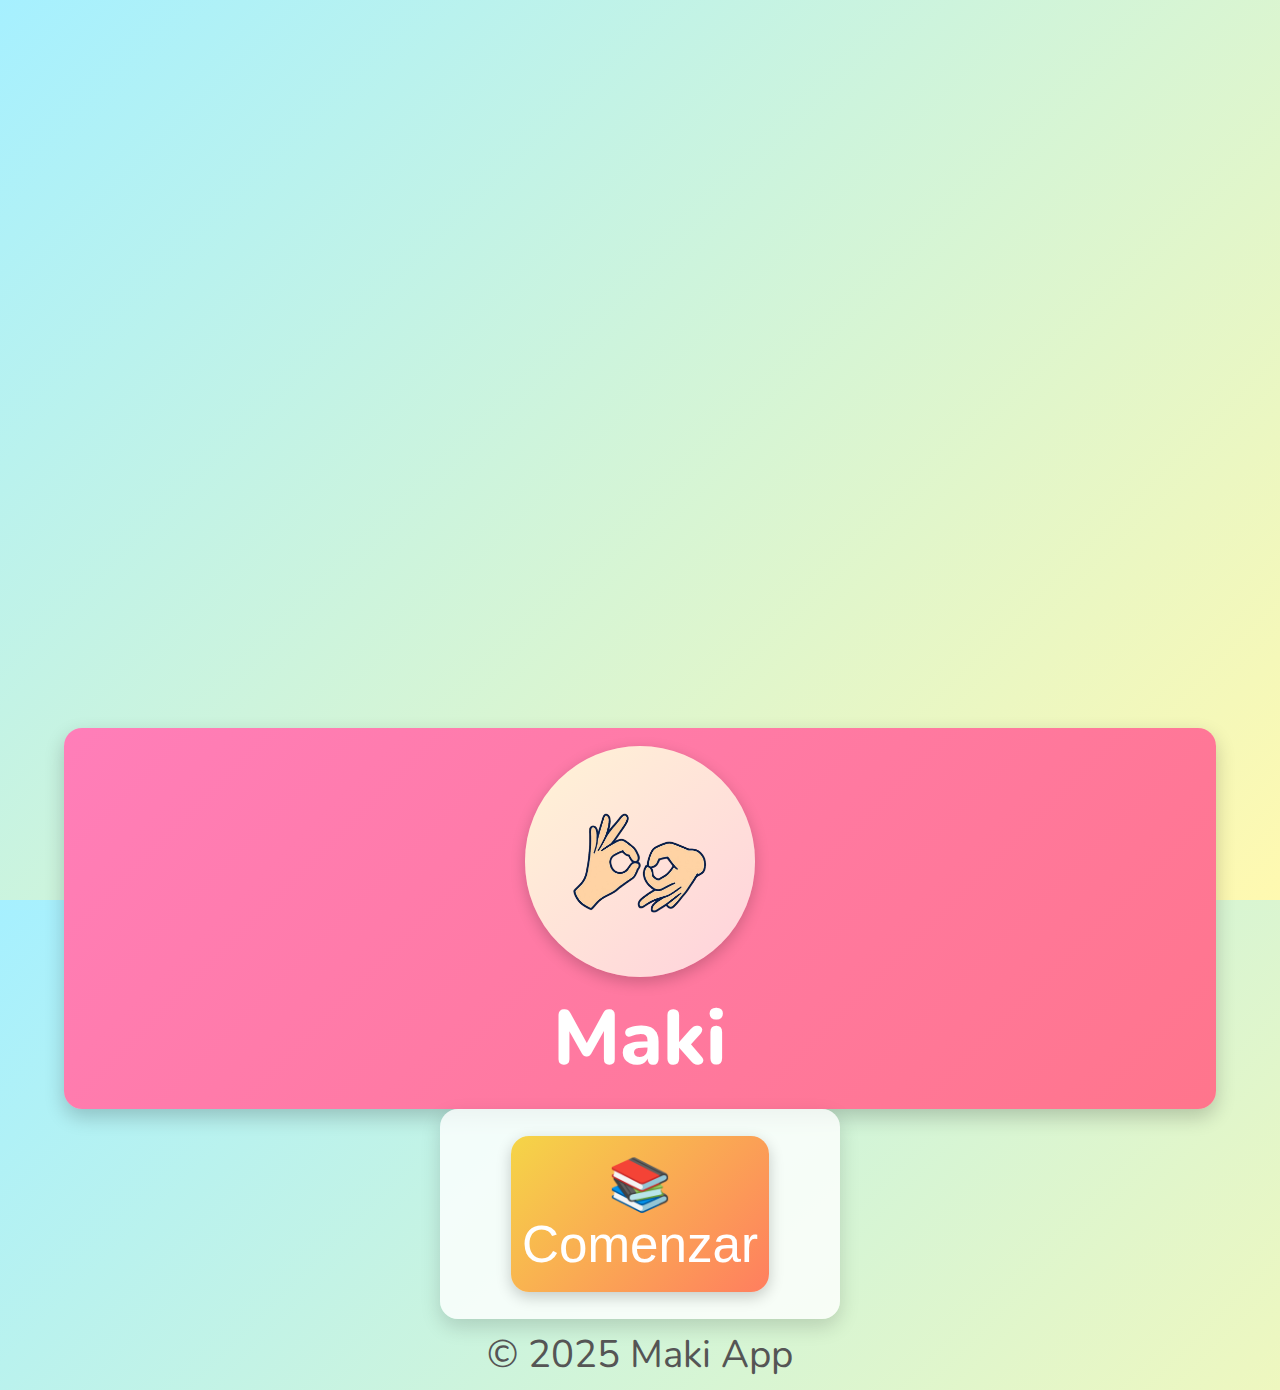
<file: index.html>
<!DOCTYPE html>
<html lang="es">
<head>
    <meta charset="UTF-8">
    <meta name="viewport" content="width=device-width, initial-scale=1.0">
    <title>Maki - Inicio</title>
    <link rel="stylesheet" href="style.css?v=3">
    <link href="https://fonts.googleapis.com/css2?family=Nunito:wght@400;700&display=swap" rel="stylesheet">
</head>
<body>
    <!-- Fondo de burbujas -->
    <div class="bubbles"></div>

    <!-- Header con logo -->
    <header>
        <div id="logo-container">
            <img src="images/logo2.png" alt="Maki" id="logo">
        </div>
        <h1>Maki</h1>
    </header>

    <!-- Navegación -->
    <section id="navigation">
        <!-- Botón que abre lesson.html en la misma ventana -->     
        <button class="nav-btn" onclick="window.location.href='lesson.html'">
            📚 Comenzar
        </button>
    </section>

    <!-- Footer -->
    <footer>
        <p>&copy; 2025 Maki App</p>
    </footer>

    <!-- Scripts -->
    <script src="lesson.js"></script>
    <!-- Script de burbujas -->
    <script>
    document.addEventListener('DOMContentLoaded', () => {
      const container = document.querySelector('.bubbles');
      if (!container) return;

      const BUBBLES = 24;
      const MIN_SIZE = 12, MAX_SIZE = 48;
      const MIN_SPEED = 0.25, MAX_SPEED = 0.5;

      const bubbles = [];

      function rand(min, max) { return Math.random() * (max - min) + min; }

      function spawn(b) {
        b.size = rand(MIN_SIZE, MAX_SIZE);
        b.x = rand(0, window.innerWidth  - b.size);
        b.y = rand(0, window.innerHeight - b.size);
        const angle = rand(0, Math.PI * 2);
        const speed = rand(MIN_SPEED, MAX_SPEED);
        b.vx = Math.cos(angle) * speed;
        b.vy = Math.sin(angle) * speed;
        b.el.style.width  = b.size + 'px';
        b.el.style.height = b.size + 'px';
        b.el.style.opacity = 0.9;
        b.el.style.transform = `translate(${b.x}px, ${b.y}px) scale(1)`;
        b.popAt = performance.now() + rand(4000, 10000);
        b.popping = false;
      }

      function createBubble() {
        const el = document.createElement('div');
        el.className = 'bubble';
        container.appendChild(el);
        const b = { el, x:0, y:0, vx:0, vy:0, size:0, popAt:0, popping:false };
        spawn(b);
        el.addEventListener('pointerdown', () => pop(b));
        bubbles.push(b);
      }

      function pop(b) {
        if (b.popping) return;
        b.popping = true;
        b.el.style.transition = 'transform 180ms ease, opacity 180ms ease';
        b.el.style.transform  = `translate(${b.x}px, ${b.y}px) scale(1.7)`;
        b.el.style.opacity    = '0';
        setTimeout(() => {
          b.el.style.transition = '';
          spawn(b);
        }, 200);
      }

      for (let i = 0; i < BUBBLES; i++) createBubble();

      function tick(now) {
        const W = window.innerWidth, H = window.innerHeight;
        for (const b of bubbles) {
          b.x += b.vx;
          b.y += b.vy;

          if (b.x <= 0 || b.x + b.size >= W) { b.vx *= -1; b.x = Math.min(Math.max(b.x, 0), W - b.size); }
          if (b.y <= 0 || b.y + b.size >= H) { b.vy *= -1; b.y = Math.min(Math.max(b.y, 0), H - b.size); }

          if (!b.popping && now > b.popAt) {
            pop(b);
            b.popAt = now + rand(4000, 10000);
          }

          b.el.style.transform = `translate(${b.x}px, ${b.y}px) scale(1)`;
        }
        requestAnimationFrame(tick);
      }
      requestAnimationFrame(tick);
    });
    </script>
</body>
</html>
</file>
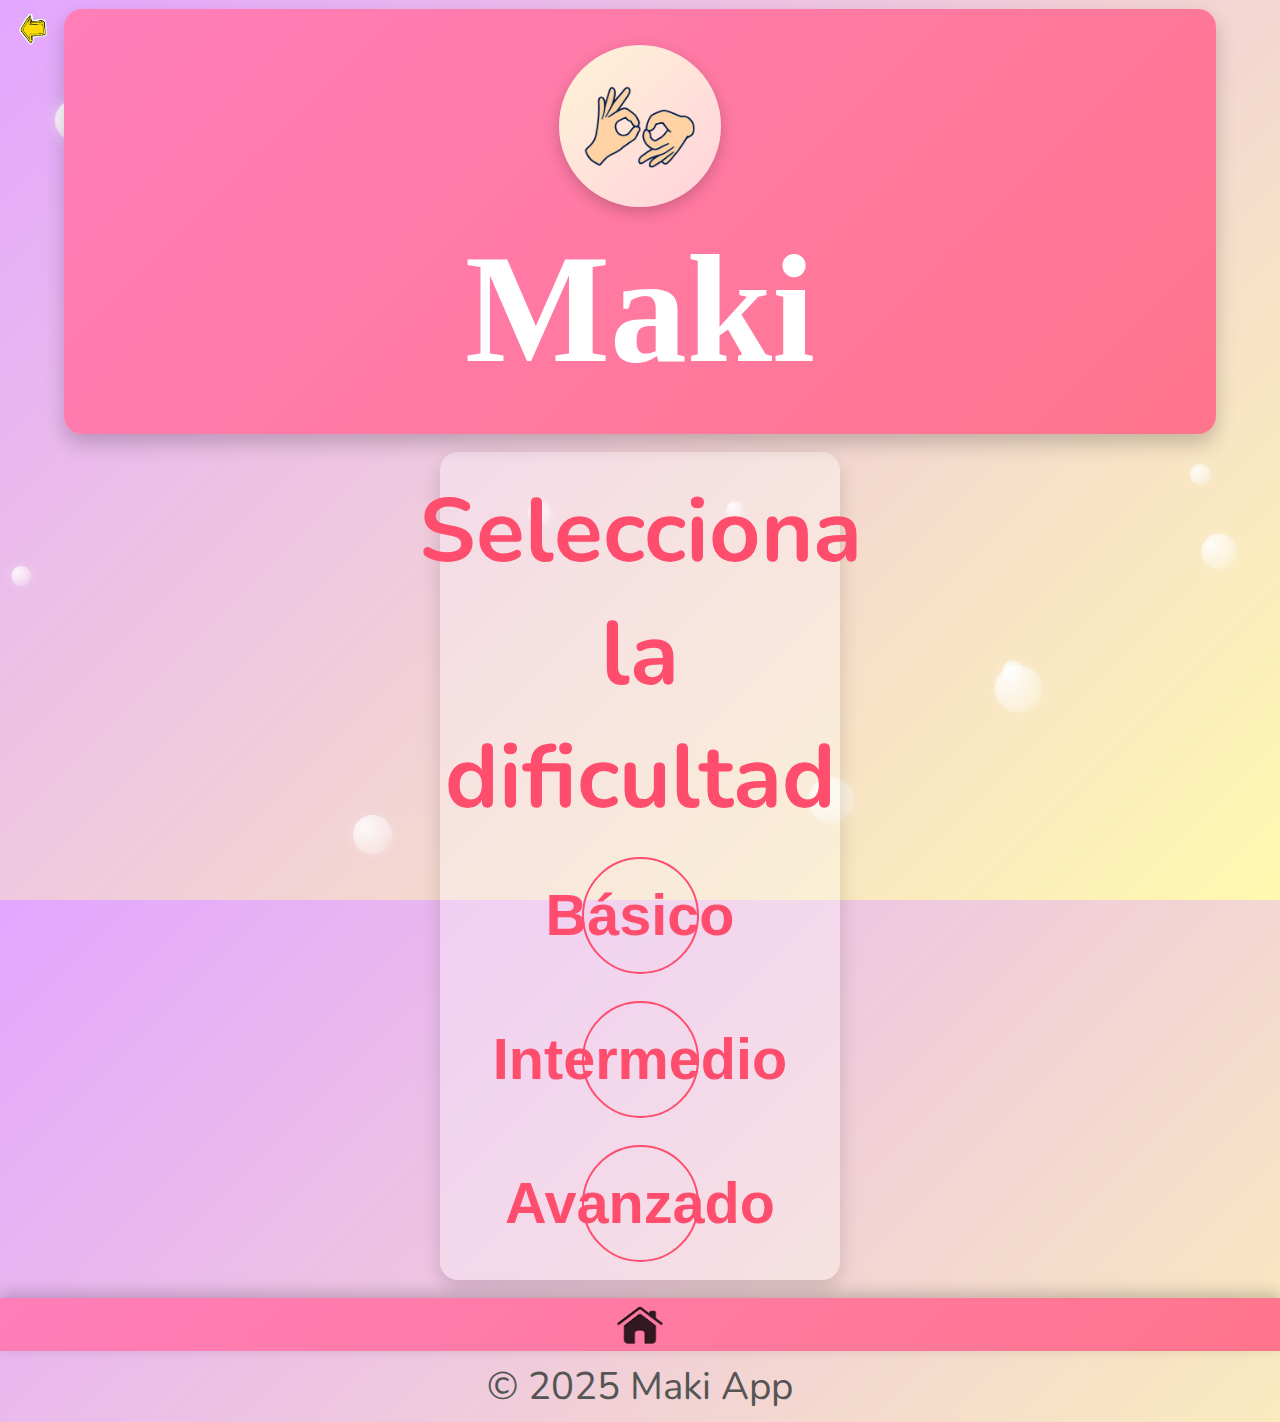
<file: lesson.html>
<!DOCTYPE html>
<html lang="es">
<head>
    <meta charset="UTF-8">
    <meta name="viewport" content="width=device-width, initial-scale=1.0">
    <title>Maki - Lecciones</title>
    <link rel="stylesheet" href="lesson.css">
    <link href="https://fonts.googleapis.com/css2?family=Nunito:wght@400;700&display=swap" rel="stylesheet">
</head>
<body>
    <!-- Fondo de burbujas -->
    <div class="bubbles"></div>

    <!-- Barra superior (opcional) -->
    <div id="top-bar"></div>

    <!-- Header -->
    <header>
        <div id="logo-container">
            <img src="images/logo2.png" alt="Maki" id="logo">
        </div>
        <h1>Maki</h1>
    </header>

    <!-- Botón retroceder paso -->
    <button id="back-btn">
        <img src="images/flecha2.png" alt="Regresar">
    </button>

    <!-- Contenido principal -->
    <main>
        <!-- Sección de dificultad -->
        <section id="difficulty-section">
            <h2>Selecciona la dificultad</h2>
            <div id="difficulty-selection">
                <button class="difficulty-btn" data-diff="Básico">Básico</button>
                <button class="difficulty-btn" data-diff="Intermedio">Intermedio</button>
                <button class="difficulty-btn" data-diff="Avanzado">Avanzado</button>
            </div>
        </section>

        <!-- Sección de niveles (inicialmente oculta) -->
        <section id="levels-section" style="display:none; position: relative;">
            <h2 id="level-title">Niveles</h2>
            <div id="levels-path">
                <!-- Niveles generados desde JS -->
            </div>
        </section>
    </main>

    <!-- Barra de tareas inferior -->
    <nav id="bottom-bar">
        <button id="home-btn" class="nav-btn" onclick="window.location.href='index.html'">
            <img src="images/casita.png" alt="Inicio">
        </button>
    </nav>

    <!-- Footer -->
    <footer>
        <p>&copy; 2025 Maki App</p>
    </footer>

    <!-- Script de burbujas -->
    <script>
    document.addEventListener('DOMContentLoaded', () => {
      const container = document.querySelector('.bubbles');
      if (!container) return;

      const BUBBLES = 24;
      const MIN_SIZE = 12, MAX_SIZE = 48;
      const MIN_SPEED = 0.25, MAX_SPEED = 0.5;

      const bubbles = [];

      function rand(min, max) { return Math.random() * (max - min) + min; }

      function spawn(b) {
        b.size = rand(MIN_SIZE, MAX_SIZE);
        b.x = rand(0, window.innerWidth - b.size);
        b.y = rand(0, window.innerHeight - b.size);
        const angle = rand(0, Math.PI * 2);
        const speed = rand(MIN_SPEED, MAX_SPEED);
        b.vx = Math.cos(angle) * speed;
        b.vy = Math.sin(angle) * speed;
        b.el.style.width  = b.size + 'px';
        b.el.style.height = b.size + 'px';
        b.el.style.opacity = 0.9;
        b.el.style.transform = `translate(${b.x}px, ${b.y}px) scale(1)`;
        b.popAt = performance.now() + rand(4000, 10000);
        b.popping = false;
      }

      function createBubble() {
        const el = document.createElement('div');
        el.className = 'bubble';
        container.appendChild(el);
        const b = { el, x:0, y:0, vx:0, vy:0, size:0, popAt:0, popping:false };
        spawn(b);
        el.addEventListener('pointerdown', () => pop(b));
        bubbles.push(b);
      }

      function pop(b) {
        if (b.popping) return;
        b.popping = true;
        b.el.style.transition = 'transform 180ms ease, opacity 180ms ease';
        b.el.style.transform  = `translate(${b.x}px, ${b.y}px) scale(1.7)`;
        b.el.style.opacity    = '0';
        setTimeout(() => {
          b.el.style.transition = '';
          spawn(b);
        }, 200);
      }

      for (let i = 0; i < BUBBLES; i++) createBubble();

      function tick(now) {
        const W = window.innerWidth, H = window.innerHeight;
        for (const b of bubbles) {
          b.x += b.vx;
          b.y += b.vy;

          if (b.x <= 0 || b.x + b.size >= W) { b.vx *= -1; b.x = Math.min(Math.max(b.x, 0), W - b.size); }
          if (b.y <= 0 || b.y + b.size >= H) { b.vy *= -1; b.y = Math.min(Math.max(b.y, 0), H - b.size); }

          if (!b.popping && now > b.popAt) {
            pop(b);
            b.popAt = now + rand(4000, 10000);
          }

          b.el.style.transform = `translate(${b.x}px, ${b.y}px) scale(1)`;
        }
        requestAnimationFrame(tick);
      }
      requestAnimationFrame(tick);
    });
    </script>

    <!-- Script principal -->
    <script src="lesson.js"></script>
</body>
</html>
</file>
<file: style.css>
/* Reset y box-sizing */
* {
    box-sizing: border-box;
    margin: 0;
    padding: 0;
}

/* Tipografía y fondo */
body {
    font-family: 'Nunito', sans-serif;
    color: #333;
    width: 100dvw;
    height: 100dvh;
    background: linear-gradient(135deg, #a6f0ff, #fff9b0);
    display: flex;
    flex-direction: column;
    justify-content: space-between; /* Ajusta espacio entre header, main y footer */
    align-items: center;
    overflow: hidden; /* Evita scroll */
    padding: 2dvh 0;
}

/* Header centrado con logo */
header {
    background: linear-gradient(135deg, #ff7eb9, #ff758c);
    color: white;
    width: 90%;
    padding: 2dvh 0;
    border-radius: 2dvh;
    display: flex;
    flex-direction: column;
    align-items: center;
    justify-content: center;
    gap: 1dvh;
    box-shadow: 0 8px 20px rgba(0,0,0,0.2);
}

/* Contenedor del logo con fondo circular */
#logo-container {
    width: 18dvw;
    height: 18dvw;
    background: linear-gradient(135deg, #fff4d6, #ffd1dc);
    border-radius: 50%;
    display: flex;
    align-items: center;
    justify-content: center;
    box-shadow: 0 5px 15px rgba(0,0,0,0.2);
}

/* Logo */
#logo {
    width: 60%;
    height: auto;
}

/* Título */
h1 {
    font-size: 6vw;
    font-weight: 800;
    text-align: center;
}

/* Main centrado verticalmente */
main {
    width: 90%;
    flex: 1;
    display: flex;
    flex-direction: column;
    justify-content: space-around; /* Distribuye contenido */
    align-items: center;
}

/* Secciones compactas */
section {
    padding: 2dvh 3dvw;
    width: 90%;
    max-width: 400px;
    background: #ffffffcc;
    border-radius: 2dvh;
    display: flex;
    flex-direction: column;
    align-items: center;
    box-shadow: 0 8px 20px rgba(0,0,0,0.15);
    transition: transform 0.3s ease;
}

section:hover {
    transform: translateY(-3px);
}

/* Títulos de secciones */
h2 {
    font-size: 5vw;
    color: #ff4d6d;
    margin-bottom: 1.5dvh;
    text-align: center;
}

/* Botones grandes */
button.nav-btn {
    display: flex;
    align-items: center;
    justify-content: center;
    gap: 0.5dvw;
    padding: 2dvh 4dvw;
    margin: 1dvh 0;
    font-size: 4vw;
    cursor: pointer;
    border: none;
    background: linear-gradient(135deg, #f5d547, #ff7e5f);
    color: white;
    border-radius: 2dvh;
    box-shadow: 0 5px 15px rgba(0,0,0,0.2);
    width: 80%;
    max-width: 300px;
    transition: transform 0.2s, background 0.3s;
}

button.nav-btn:hover {
    transform: scale(1.05);
    background: linear-gradient(135deg, #ff7e5f, #f5d547);
}

/* Barra de progreso compacta */
#progress-bar-container {
    width: 100%;
    background-color: #ffe082;
    border-radius: 2dvh;
    overflow: hidden;
    margin-top: 1.5dvh;
}

#progress-bar {
    width: 50%;
    height: 3dvh;
    background: linear-gradient(135deg, #ff4d6d, #ff758c);
    border-radius: 2dvh;
    transition: width 1s ease-in-out;
}

/* Footer pequeño y centrado */
footer {
    font-size: 3vw;
    color: #555;
    text-align: center;
    padding: 1dvh 0;
}

/* Imagen de lección centrada */
img.lesson-img {
    width: 60%;
    margin: 2dvh 0;
    border-radius: 1dvh;
    box-shadow: 0 5px 15px rgba(0,0,0,0.2);
}

/* Responsive para móviles */
@media screen and (max-width: 400px) {
    h1 { font-size: 7vw; }
    h2 { font-size: 6vw; }
    button.nav-btn { font-size: 5vw; padding: 2.5dvh 5dvw; }
}
</file>
<file: lesson.css>
/* Reset y box-sizing */
* {
    box-sizing: border-box;
    margin: 0;
    padding: 0;
}

/* Tipografía y fondo */
body {
    font-family: 'Nunito', sans-serif;
    color: #333;
    width: 100dvw;
    height: 100dvh;
    background: linear-gradient(135deg, #e3a6ff, #fff9b0);
    display: flex;
    flex-direction: column;
    justify-content: space-between; 
    align-items: center;
    overflow: hidden;
}

/* Fondo de burbujas */
.bubbles {
    position: fixed;
    inset: 0;
    overflow: hidden;
    pointer-events: none;
    z-index: 0;
}

.bubble {
    position: absolute;
    border-radius: 50%;
    background: radial-gradient(circle at 30% 30%,
        rgba(255,255,255,0.95),
        rgba(255,255,255,0.5) 60%,
        rgba(255,255,255,0.15) 100%);
    box-shadow: 0 0 15px rgba(255,255,255,0.35);
    will-change: transform, opacity;
    opacity: 0.9;
    pointer-events: auto;
}

/* Header */
header {
    margin-top: 1dvh;
    background: linear-gradient(135deg, #ff7eb9, #ff758c); 
    color: white; 
    width: 90%;
    padding: 4dvh 0;
    border-radius: 2dvh;
    display: flex;
    flex-direction: column;
    align-items: center;
    justify-content: center;
    gap: 1.5dvh;
    z-index: 10;
    box-shadow: 0 10px 20px rgba(0,0,0,0.2);
}

/* Logo */
#logo-container {
    width: 18dvh;
    height: 18dvh;
    background: linear-gradient(135deg, #fff4d6, #ffd1dc);
    border-radius: 50%;
    display: flex;
    align-items: center;
    justify-content: center;
    box-shadow: 0 5px 15px rgba(0,0,0,0.2);
}

#logo {
    width: 70%;
    height: auto;
}

/* Título */
h1 {
    font-family: 'Lemon Friday', cursive;
    font-size: 12vw;
    font-weight: 900;
    text-align: center;
    color: white;
}

/* Flecha de regreso */
#back-btn {
    position: absolute;
    top: 1vh;
    left: 1vw;
    background: none;
    border: none;
    cursor: pointer;
    padding: 0;
    z-index: 20;
    animation: pulse 1.5s infinite;
}

#back-btn img {
    width: 40px; /* tamaño fijo de la flecha */
    height: auto;
    display: block;
    transition: transform 0.2s ease;
}

#back-btn img:hover {
    transform: translateX(-5px);
}

/* Animación pulso */
@keyframes pulse {
    0%, 100% { transform: scale(1); }
    50% { transform: scale(1.2); }
}

/* Main */
main {
    flex: 1;
    width: 100%;
    display: flex;
    flex-direction: column;
    align-items: center;
    justify-content: center; 
    gap: 3dvh;
    padding: 2dvh 0;
    z-index: 5;
}

/* Secciones */
section { 
    width: 90%;
    max-width: 400px;
    background: #ffffff54;
    border-radius: 2dvh;
    padding: 2dvh 3dvw;
    box-shadow: 0 8px 20px rgba(0,0,0,0.15);
    display: flex;
    flex-direction: column;
    align-items: center;
    gap: 2dvh;
}

h2 { 
    font-size: 7vw; 
    color: #ff4d6d; 
    text-align: center; 
}

#difficulty-selection {
    display: flex;
    flex-direction: column;
    justify-content: center;
    align-items: center;
    gap: 3dvh; /* espacio entre los botones */
}

.difficulty-btn {
    width: 13dvh;          /* ancho del círculo */
    height: 13dvh;         /* alto igual para mantener círculo */
    border-radius: 50%;    /* hace que sea perfectamente circular */
    font-size: 4.5vw;        /* tamaño de letra proporcional al círculo */
    font-weight: 700;
    border: 2px solid #ff4d6d;
    background: transparent;
    color: #ff4d6d;
    cursor: pointer;
    transition: all 0.3s ease;
    animation: pulse 1.5s infinite;
    display: flex;
    align-items: center;
    justify-content: center;
    text-align: center;
}

.difficulty-btn:hover {
    background: #ff4d6d;
    color: white;
    transform: scale(1.1);
    box-shadow: 0 8px 20px rgba(0,0,0,0.25);
}


/* Niveles */
#levels-path {
    display: flex;
    flex-wrap: wrap;
    justify-content: center;
    gap: 3dvw;
    margin-top: 2dvh;
}

.level {
    width: 10dvh;
    height: 10dvh;
    min-width: 60px;
    min-height: 60px;
    border-radius: 50%;
    display: flex;
    justify-content: center;
    align-items: center;
    font-weight: 700;
    font-size: 4vw;
    cursor: pointer;
    box-shadow: 0 5px 15px rgba(0,0,0,0.2);
    transition: transform 0.2s, background 0.3s;
}

.level.unlocked { background: linear-gradient(135deg, #4CAF50, #81C784); }
.level.unlocked:hover { transform: scale(1.2); }
.level.locked { background: #ccc; cursor: not-allowed; opacity: 0.6; }

/* Barra inferior */
#bottom-bar {
    width: 100%;
    height: 8dvh;
    background: linear-gradient(135deg, #ff7eb9, #ff758c);
    display: flex;
    justify-content: center;
    align-items: center;
    box-shadow: 0 -5px 15px rgba(0,0,0,0.2);
    z-index: 20;
}

#bottom-bar button {
    background: none;
    border: none;
    cursor: pointer;
}

#bottom-bar img {
    width: 8dvw;
    max-width: 50px;
    height: auto;
}

/* Footer */
footer {
    font-size: 3vw;
    color: #555;
    text-align: center;
    padding: 1dvh 0;
}
</file>
